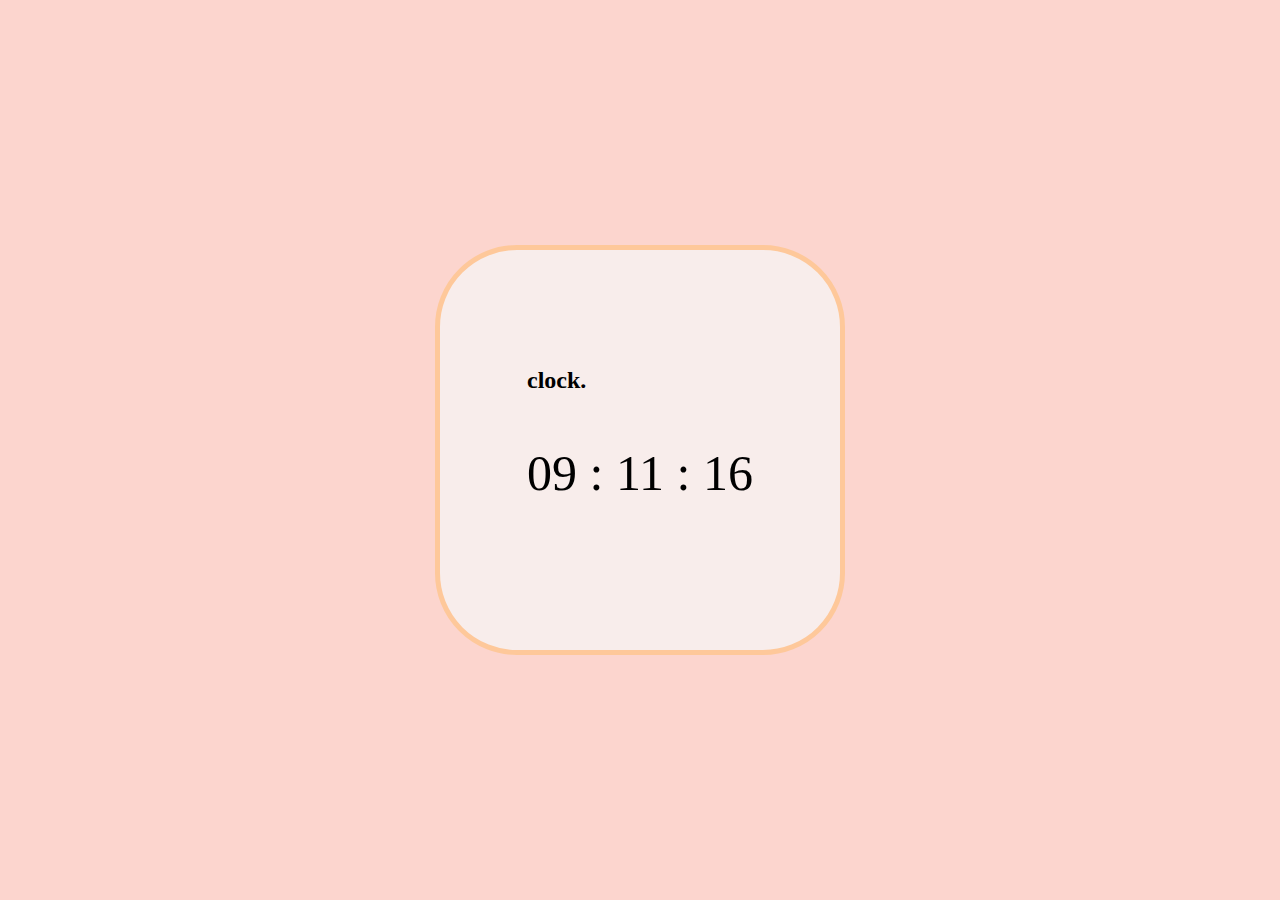
<file: small projects/clock/index.html>
<!DOCTYPE html>
<html lang="en">
<head>
    <meta charset="UTF-8">
    <meta http-equiv="X-UA-Compatible" content="IE=edge">
    <meta name="viewport" content="width=device-width, initial-scale=1.0">

    <link rel="preconnect" href="https://fonts.googleapis.com">
    <link rel="preconnect" href="https://fonts.gstatic.com" crossorigin>
    <link href="https://fonts.googleapis.com/css2?family=Cinzel&family=Licorice&display=swap" rel="stylesheet">

    <link rel="stylesheet" href="style.css">


    <title>clock</title>
</head>
<body>



    <div class="box">

        <div class="container">

            <div class="clock">

                <h2>clock.</h2>

                <p id = "clock"></p>

            </div>

        </div>

    </div>

    <script src="script.js"></script>
</body>
</html>
</file>
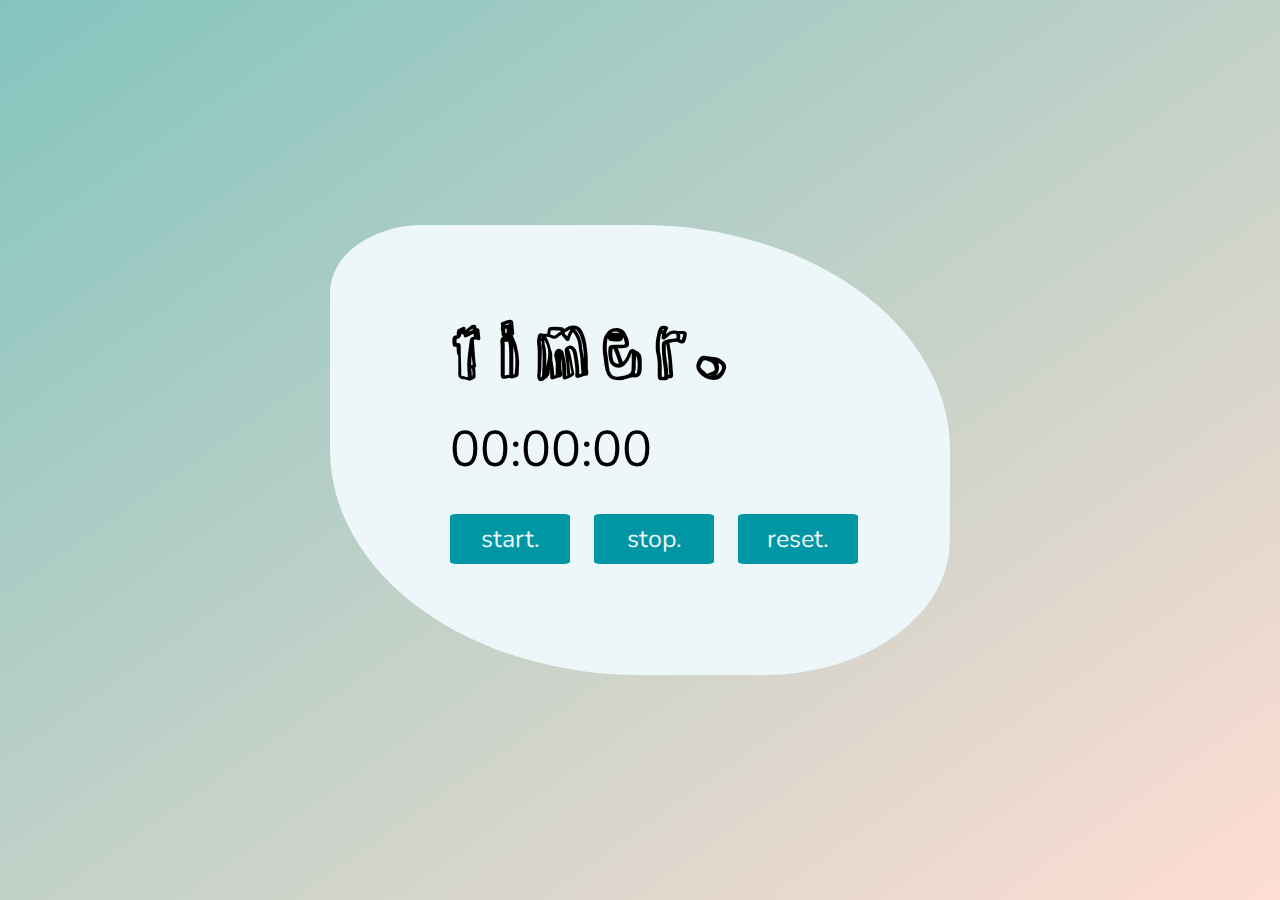
<file: small projects/timer/index.html>
<!DOCTYPE html>
<html lang="en">

<head>
    <meta charset="UTF-8">
    <meta http-equiv="X-UA-Compatible" content="IE=edge">
    <meta name="viewport" content="width=device-width, initial-scale=1.0">

    <link rel="preconnect" href="https://fonts.googleapis.com">
    <link rel="preconnect" href="https://fonts.gstatic.com" crossorigin>
    <link href="https://fonts.googleapis.com/css2?family=Rock+3D&display=swap" rel="stylesheet">
    <link href="https://fonts.googleapis.com/css2?family=Nunito:wght@500&display=swap" rel="stylesheet">

    <link rel="stylesheet" href="style.css">

    <title>timer.</title>
</head>

<body>

    <div class="box">

        <div class="container">

            <h1>
                timer.
            </h1>

            <div class="main">
                <div class="timer">
                    <p id = "timer">00:00:00</p>
                </div>

                <div class="buttons">
                    <button id="startBtn">start.</button>
                    <button id="stopBtn">stop.</button>
                    <button id="resetBtn">reset.</button>
                </div>
            </div>


        </div>

    </div>

    <script src="script.js"></script>

</body>

</html>
</file>
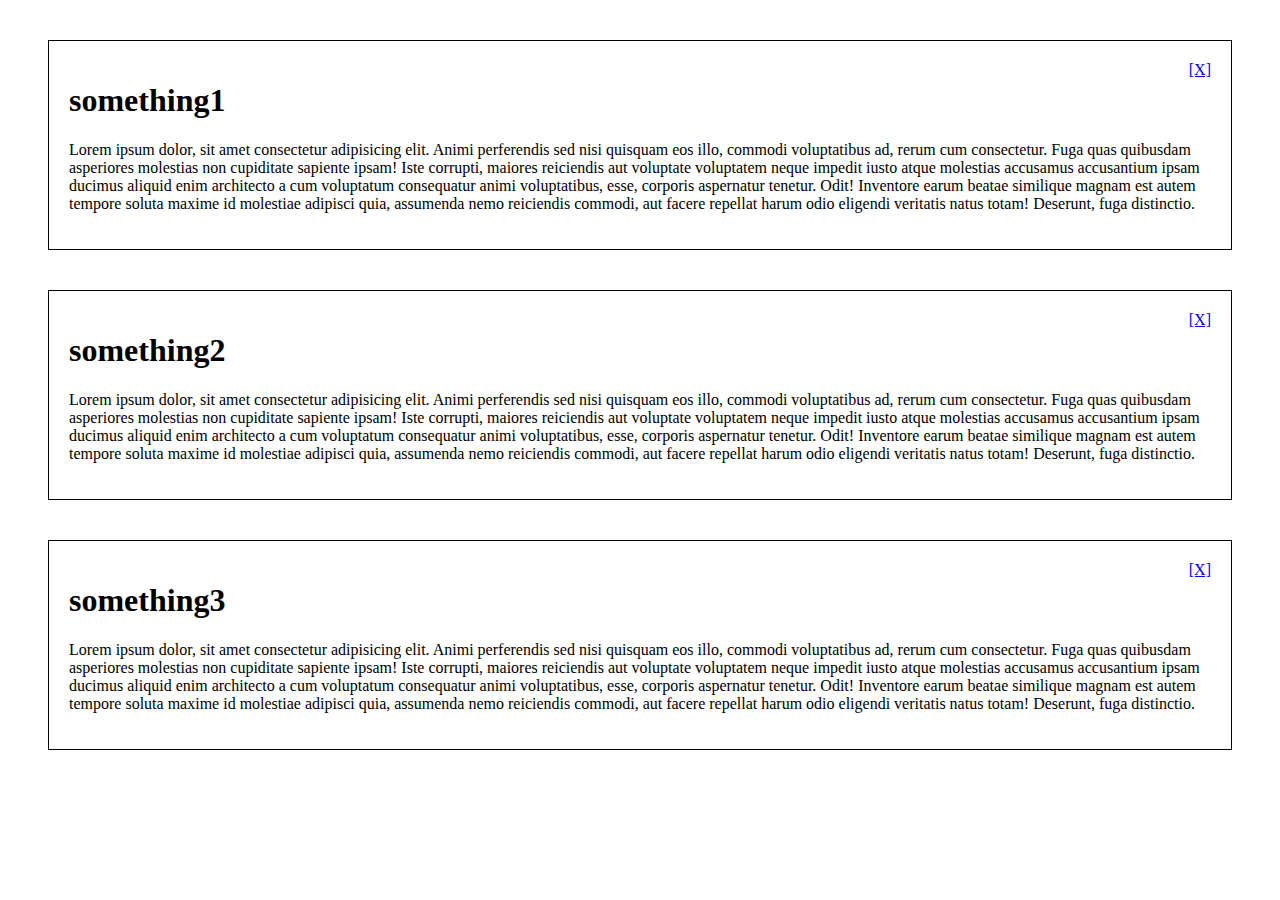
<file: learn js/section2/event_delegation/task1/index.html>
<!DOCTYPE html>
<html lang="en">
<head>
    <meta charset="UTF-8">
    <meta http-equiv="X-UA-Compatible" content="IE=edge">
    <meta name="viewport" content="width=device-width, initial-scale=1.0">
    <title>Document</title>


    <link rel="stylesheet" href="app.css">

</head>
<body>

    <section class="container">

        <article class = "card">
            <h1>
                something1
            </h1>
            <p>
                Lorem ipsum dolor, sit amet consectetur adipisicing elit. Animi perferendis sed nisi quisquam eos illo, commodi voluptatibus ad, rerum cum consectetur. Fuga quas quibusdam asperiores molestias non cupiditate sapiente ipsam!
                Iste corrupti, maiores reiciendis aut voluptate voluptatem neque impedit iusto atque molestias accusamus accusantium ipsam ducimus aliquid enim architecto a cum voluptatum consequatur animi voluptatibus, esse, corporis aspernatur tenetur. Odit!
                Inventore earum beatae similique magnam est autem tempore soluta maxime id molestiae adipisci quia, assumenda nemo reiciendis commodi, aut facere repellat harum odio eligendi veritatis natus totam! Deserunt, fuga distinctio.
            </p>

            <a href="#" data-delete>[X]</a>
        </article>
        <article class = "card">
            <h1>
                something2
            </h1>
            <p>
                Lorem ipsum dolor, sit amet consectetur adipisicing elit. Animi perferendis sed nisi quisquam eos illo, commodi voluptatibus ad, rerum cum consectetur. Fuga quas quibusdam asperiores molestias non cupiditate sapiente ipsam!
                Iste corrupti, maiores reiciendis aut voluptate voluptatem neque impedit iusto atque molestias accusamus accusantium ipsam ducimus aliquid enim architecto a cum voluptatum consequatur animi voluptatibus, esse, corporis aspernatur tenetur. Odit!
                Inventore earum beatae similique magnam est autem tempore soluta maxime id molestiae adipisci quia, assumenda nemo reiciendis commodi, aut facere repellat harum odio eligendi veritatis natus totam! Deserunt, fuga distinctio.
            </p>
            
            <a href="#" data-delete>[X]</a>
        </article>
        <article class = "card">
            <h1>
                something3
            </h1>
            <p>
                Lorem ipsum dolor, sit amet consectetur adipisicing elit. Animi perferendis sed nisi quisquam eos illo, commodi voluptatibus ad, rerum cum consectetur. Fuga quas quibusdam asperiores molestias non cupiditate sapiente ipsam!
                Iste corrupti, maiores reiciendis aut voluptate voluptatem neque impedit iusto atque molestias accusamus accusantium ipsam ducimus aliquid enim architecto a cum voluptatum consequatur animi voluptatibus, esse, corporis aspernatur tenetur. Odit!
                Inventore earum beatae similique magnam est autem tempore soluta maxime id molestiae adipisci quia, assumenda nemo reiciendis commodi, aut facere repellat harum odio eligendi veritatis natus totam! Deserunt, fuga distinctio.
            </p>
            
            <a href="#" data-delete>[X]</a>
        </article>

    </section>

    <script src="app.js"></script>
    
</body>
</html>
</file>
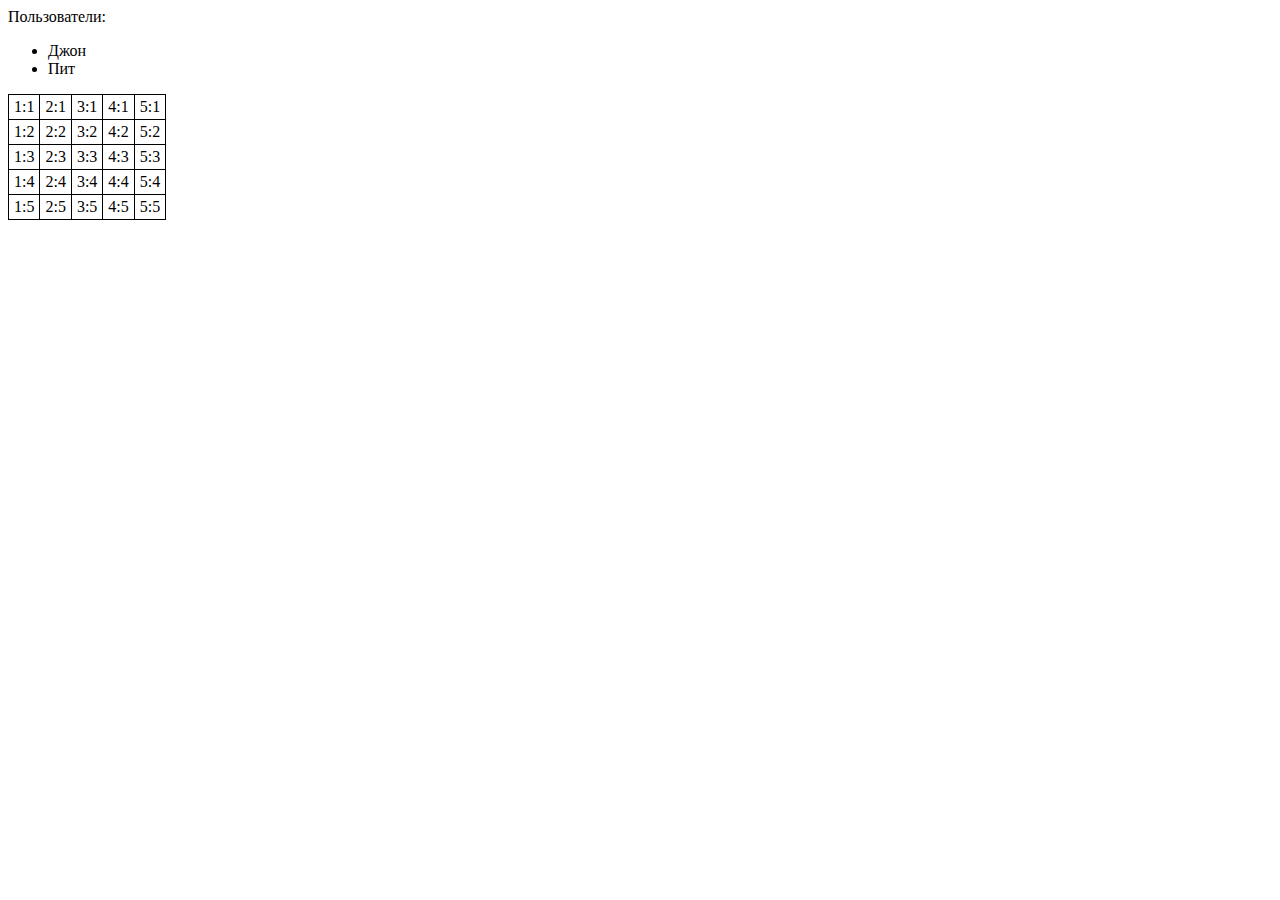
<file: learn js/section2/dom_navigation.html>
<html>

<body>
    <div>Пользователи:</div>
    <ul>
        <li>Джон</li>
        <li>Пит</li>
    </ul>

    <script>
        let div = document.body.firstElementChild;
        let ul = document.body.children[1];
        let li = document.body.children[1].lastElementChild;

        console.log(div);
        console.log(ul);
        console.log(li);
    </script>
</body>

</html>

<!-- newline -->

<!DOCTYPE HTML>
<html>
<head>
  <style>
    table {
      border-collapse: collapse;
    }

    td {
      border: 1px solid black;
      padding: 3px 5px;
    }
  </style>
</head>

<body>
  <table>
    <tr>
      <td>1:1</td>
      <td>2:1</td>
      <td>3:1</td>
      <td>4:1</td>
      <td>5:1</td>
    </tr>
    <tr>
      <td>1:2</td>
      <td>2:2</td>
      <td>3:2</td>
      <td>4:2</td>
      <td>5:2</td>
    </tr>
    <tr>
      <td>1:3</td>
      <td>2:3</td>
      <td>3:3</td>
      <td>4:3</td>
      <td>5:3</td>
    </tr>
    <tr>
      <td>1:4</td>
      <td>2:4</td>
      <td>3:4</td>
      <td>4:4</td>
      <td>5:4</td>
    </tr>
    <tr>
      <td>1:5</td>
      <td>2:5</td>
      <td>3:5</td>
      <td>4:5</td>
      <td>5:5</td>
    </tr>
  </table>
  <script>
    let table = document.body.firstElementChild;

    let horizontaltd = [];

    for(let i = 0; i < 5; i++){
      horizontaltd.push(table.children[0].children[i].children[i]);
    }

    horizontaltd.map(item => item.style.backgroundColor = 'red')

    // ваш код
  </script>
</html>
</body>
</file>
<file: small projects/clock/style.css>
html{
    background-color: #fcd5ce;
}

.box{
    width: 400px;
    height: 400px;

    background-color: #f8edeb;

    display: flex;
    justify-content: center;
    align-items: center;
    border: 5px solid #fec89a;

    border-radius: 20%;

    margin: 0;
    position: absolute;
    top: 50%;
    left: 50%;
    -ms-transform: translate(-50%, -50%);
    transform: translate(-50%, -50%);
}

.clock #clock{
    font-size: 50px;
}
</file>
<file: small projects/timer/style.css>
html, body {
    margin: 0;
    height: 100%;
    font-family: 'Nunito', sans-serif;
}

body{
    position: relative;

    display: flex;

    justify-content: center;
    align-items: center;

    background-image: linear-gradient(to top left, #ffddd2, #83c5be);
    background-repeat: no-repeat;
}

.box{

    width: 620px;
    height: 450px;

    background-color: #edf6f9;

    border-radius: 15% 50% 30%;

    
}

.container{
    margin-left: 120px;
    margin-top: 20px;
}

h1{
    font-size: 80px;
    font-family: 'Rock 3D', cursive;

    margin-bottom: 20px;
}

.timer p{
    font-size: 50px;
    margin: 10px auto 30px;
}

.buttons button{
    width: 120px;
    height: 50px;

    font-size: 25px;
    font-family: 'Nunito', sans-serif;
    font-weight: 400;

    margin-right: 20px;

    background-color: #0096A3;

    color: #edf6f9;

    border: none;

    border-radius: 5%;
}

.buttons button:hover{

    background-color: #00707A;

    border: none;
}

.buttons button:focus{

    background-color: #005E66;

    border: none;
}
</file>
<file: learn js/section2/event_delegation/task1/app.css>
.card{
    border: 1px solid black;
    margin:40px;
    padding: 20px;

    position: relative;
}

a{
    position: absolute;
    right:20px;
    top: 20px;
}
</file>
